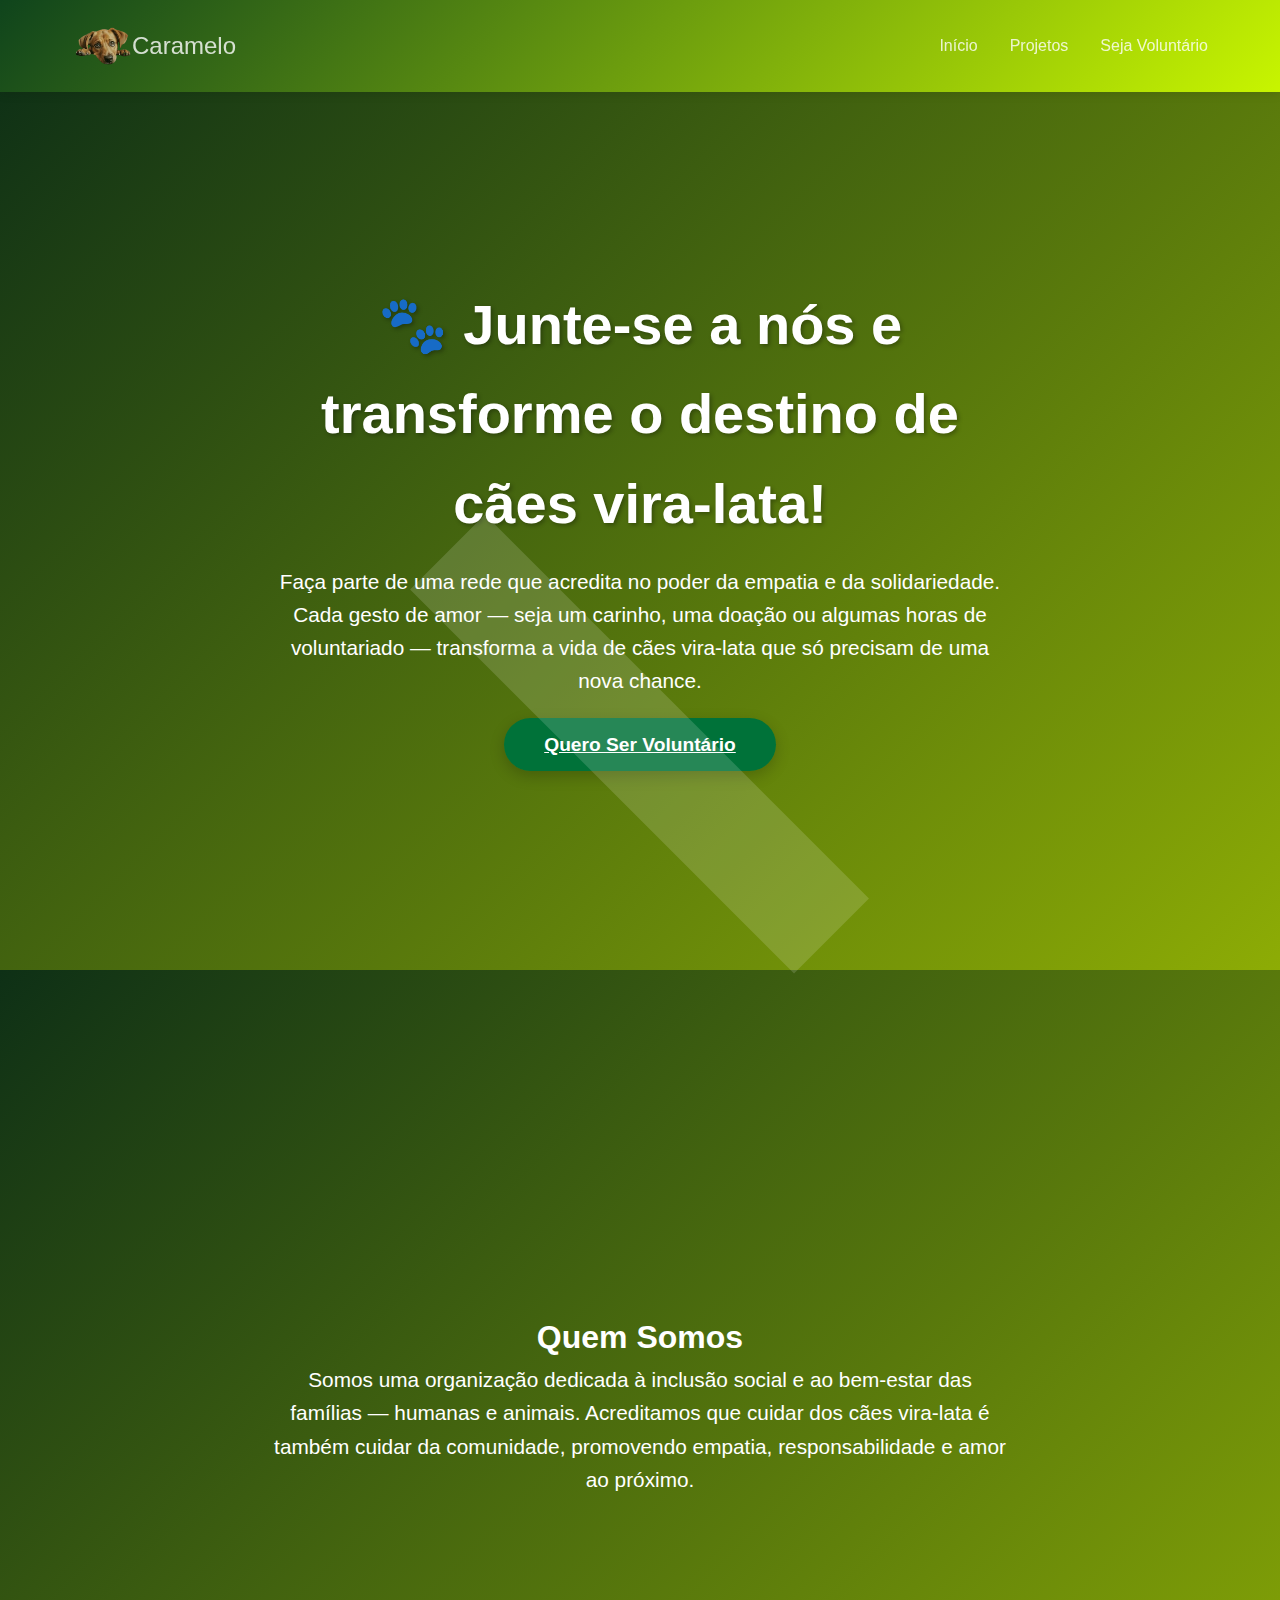
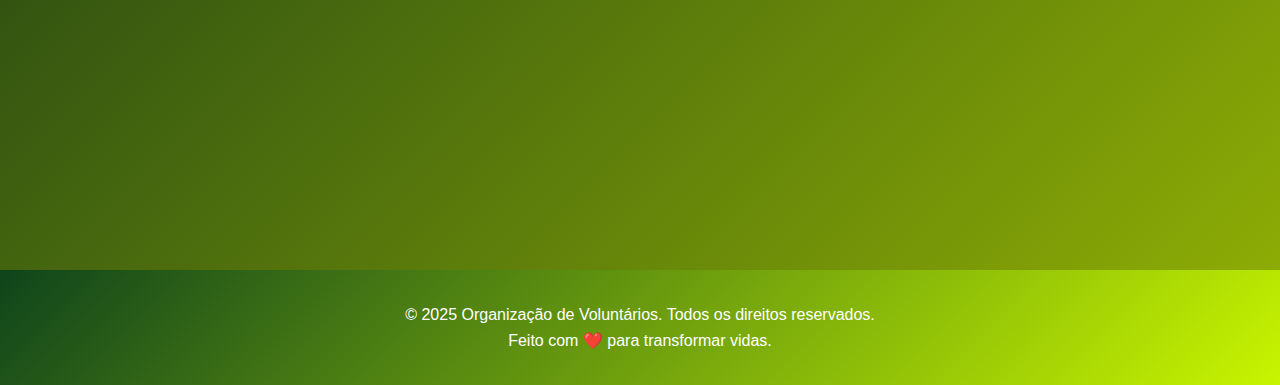
<file: index.html>
<!DOCTYPE html>
<html lang="pt-BR">
<head>
    <meta charset="UTF-8">
    <meta name="viewport" content="width=device-width, initial-scale=1.0">
    <title>ONG CARAMELO</title>
    <link rel="stylesheet" href="style.css">
</head>
<body>
    <!-- Header -->
    <header>
        <nav>
            <div class="logo">
                <a href="#">
                    <img src="imagem/logo.png" alt="Logo da Agência">
                    Caramelo
                </a>
            </div>    
            <button class="menu-toggle" onclick="toggleMenu()">☰</button>
            <ul id="navMenu">
                <li><a href="index.html" class="active">Início</a></li>
                <li><a href="projeto.html">Projetos</a></li>
                <li><a href="cadastro.html">Seja Voluntário</a></li>

            </ul>
        </nav>
    </header>

    <!-- Hero Section -->
    <section class="hero">
        <div class="hero-content">
            <h1>🐾 Junte-se a nós e transforme o destino de cães vira-lata!</h1>
            <p>Faça parte de uma rede que acredita no poder da empatia e da solidariedade. Cada gesto de amor — seja um carinho, uma doação ou algumas horas de voluntariado — transforma a vida de cães vira-lata que só precisam de uma nova chance.</p>
            <a href="cadastro.html" class="btn-primary">Quero Ser Voluntário</a>
        </div>
    </section>

    <!-- Quem Somos -->
    <section class="about">
        <div class="about-content">
            <h1>Quem Somos</h1>
            <p>Somos uma organização dedicada à inclusão social e ao bem-estar das famílias — humanas e animais. Acreditamos que cuidar dos cães vira-lata é também cuidar da comunidade, promovendo empatia, responsabilidade e amor ao próximo.</p>
        </div>
    </section>  
    <!-- Footer -->
    <footer>
        <p>&copy; 2025 Organização de Voluntários. Todos os direitos reservados.</p>
     <p>Feito com &#10084;&#65039; para transformar vidas.</p>
    </footer>

    <script src="script.js"></script>
</body>
</html>
</file>
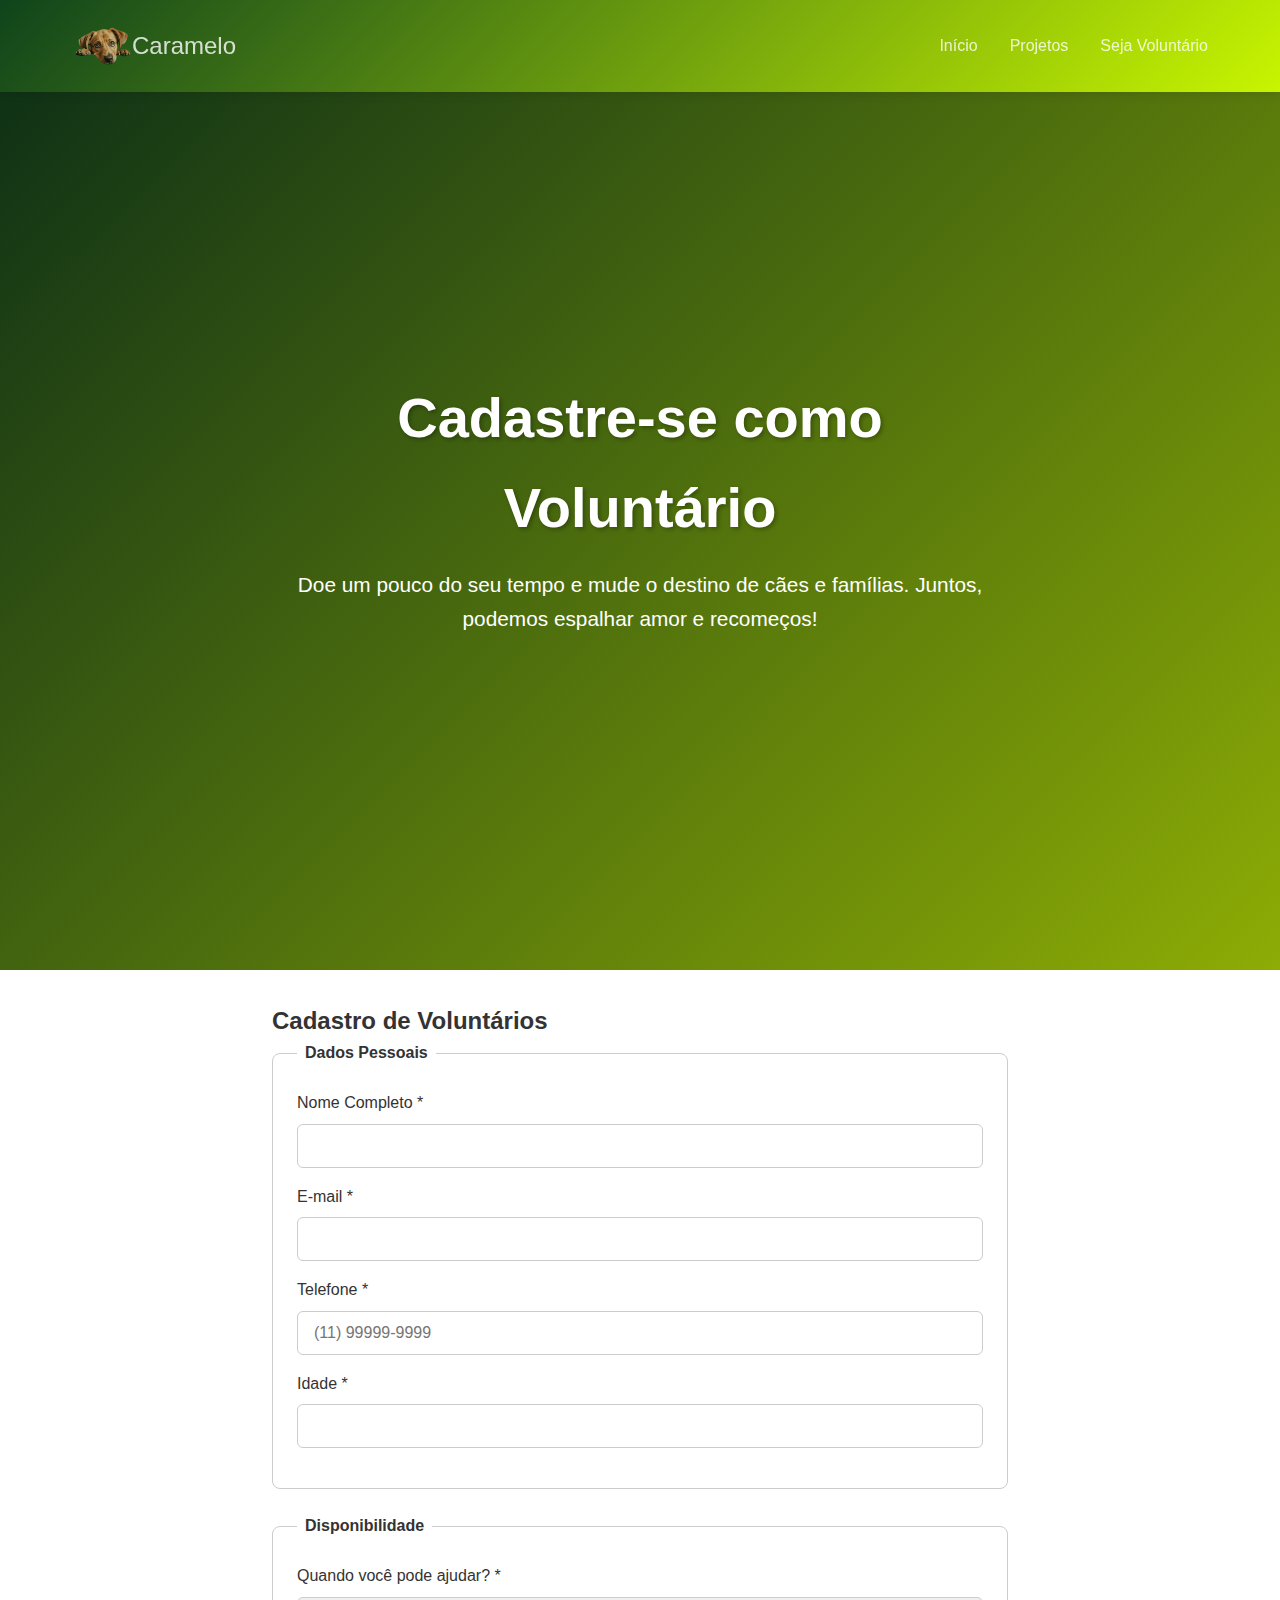
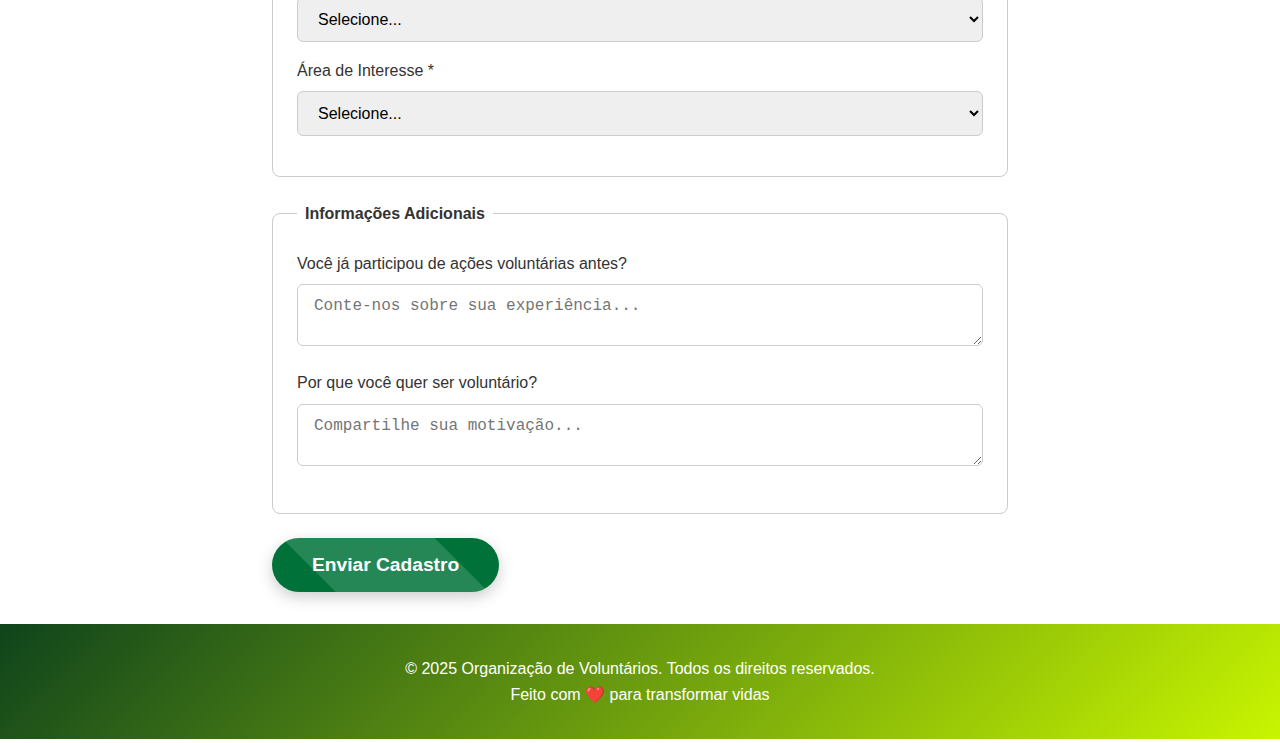
<file: cadastro.html>
<!DOCTYPE html>
<html lang="pt-BR">
<head>
    <meta charset="UTF-8">
    <meta name="viewport" content="width=device-width, initial-scale=1.0">
    <title>Cadastro de Voluntários</title>
    <link rel="stylesheet" href="style.css">
</head> 
<body>
    <!-- Header -->
     <header>
        <nav>
            <div class="logo">
                <a href="#">
                    <img src="imagem/logo.png" alt="Logo da Agência">
                    Caramelo
                </a>
            </div>    
            <button class="menu-toggle" onclick="toggleMenu()">☰</button>
            <ul id="navMenu">
                <li><a href="index.html" class="active">Início</a></li>
                <li><a href="projeto.html">Projetos</a></li>
                <li><a href="cadastro.html">Seja Voluntário</a></li>

            </ul>
        </nav>
    </header>

   
    <section class="hero hero-cadastro">
        <div class="hero-content">
            <h1>Cadastre-se como Voluntário</h1>
            <p>Doe um pouco do seu tempo e mude o destino de cães e famílias. Juntos, podemos espalhar amor e recomeços!</p>
        </div>
    </section>

    <!-- Formulário de Cadastro -->
    <main>
        <section class="signup-section">
            <h2>Cadastro de Voluntários</h2>
            <div class="success-message" id="successMessage">
                ✅ Cadastro realizado com sucesso! Entraremos em contato em breve.
            </div>
            <form id="volunteerForm" onsubmit="handleSubmit(event)">
                <fieldset>
                    <legend>Dados Pessoais</legend>
                    <div class="form-group">
                        <label for="nome">Nome Completo *</label>
                        <input type="text" id="nome" name="nome" required>
                    </div>
                    <div class="form-group">
                        <label for="email">E-mail *</label>
                        <input type="email" id="email" name="email" required>
                    </div>
                    <div class="form-group">
                        <label for="telefone">Telefone *</label>
                        <input type="tel" id="telefone" name="telefone" placeholder="(11) 99999-9999" required>
                    </div>
                    <div class="form-group">
                        <label for="idade">Idade *</label>
                        <input type="number" id="idade" name="idade" min="16" max="100" required>
                    </div>
                </fieldset>

                <fieldset>
                    <legend>Disponibilidade</legend>
                    <div class="form-group">
                        <label for="disponibilidade">Quando você pode ajudar? *</label>
                        <select id="disponibilidade" name="disponibilidade" required>
                            <option value="">Selecione...</option>
                            <option value="fins-de-semana">Fins de semana</option>
                            <option value="dias-uteis">Dias úteis</option>
                            <option value="flexivel">Horário flexível</option>
                            <option value="pontual">Ações pontuais</option>
                        </select>
                    </div>
                    <div class="form-group">
                        <label for="area-interesse">Área de Interesse *</label>
                        <select id="area-interesse" name="areainteresse" required>
                            <option value="">Selecione...</option>
                            <option value="distribuicao-alimentos">Distribuição de Alimentos</option>
                            <option value="educacao">Educação e Capacitação</option>
                            <option value="saude">Apoio à Saúde</option>
                            <option value="administrativo">Apoio Administrativo</option>
                            <option value="qualquer">Qualquer área</option>
                        </select>
                    </div>
                </fieldset>

                <fieldset>
                    <legend>Informações Adicionais</legend>
                    <div class="form-group">
                        <label for="experiencia">Você já participou de ações voluntárias antes?</label>
                        <textarea id="experiencia" name="experiencia" placeholder="Conte-nos sobre sua experiência..."></textarea>
                    </div>
                    <div class="form-group">
                        <label for="motivacao">Por que você quer ser voluntário?</label>
                        <textarea id="motivacao" name="motivacao" placeholder="Compartilhe sua motivação..."></textarea>
                    </div>
                </fieldset>

                <button type="submit" class="btn-primary">Enviar Cadastro</button>
            </form>
           
        </section>
    </main>

    <!-- Footer -->
    <footer>
        <p>&copy; 2025 Organização de Voluntários. Todos os direitos reservados.</p>
    <p>Feito com &#10084;&#65039; para transformar vidas</p>
    </footer>

    <script src="script.js"></script>
</body>
</html>
</file>
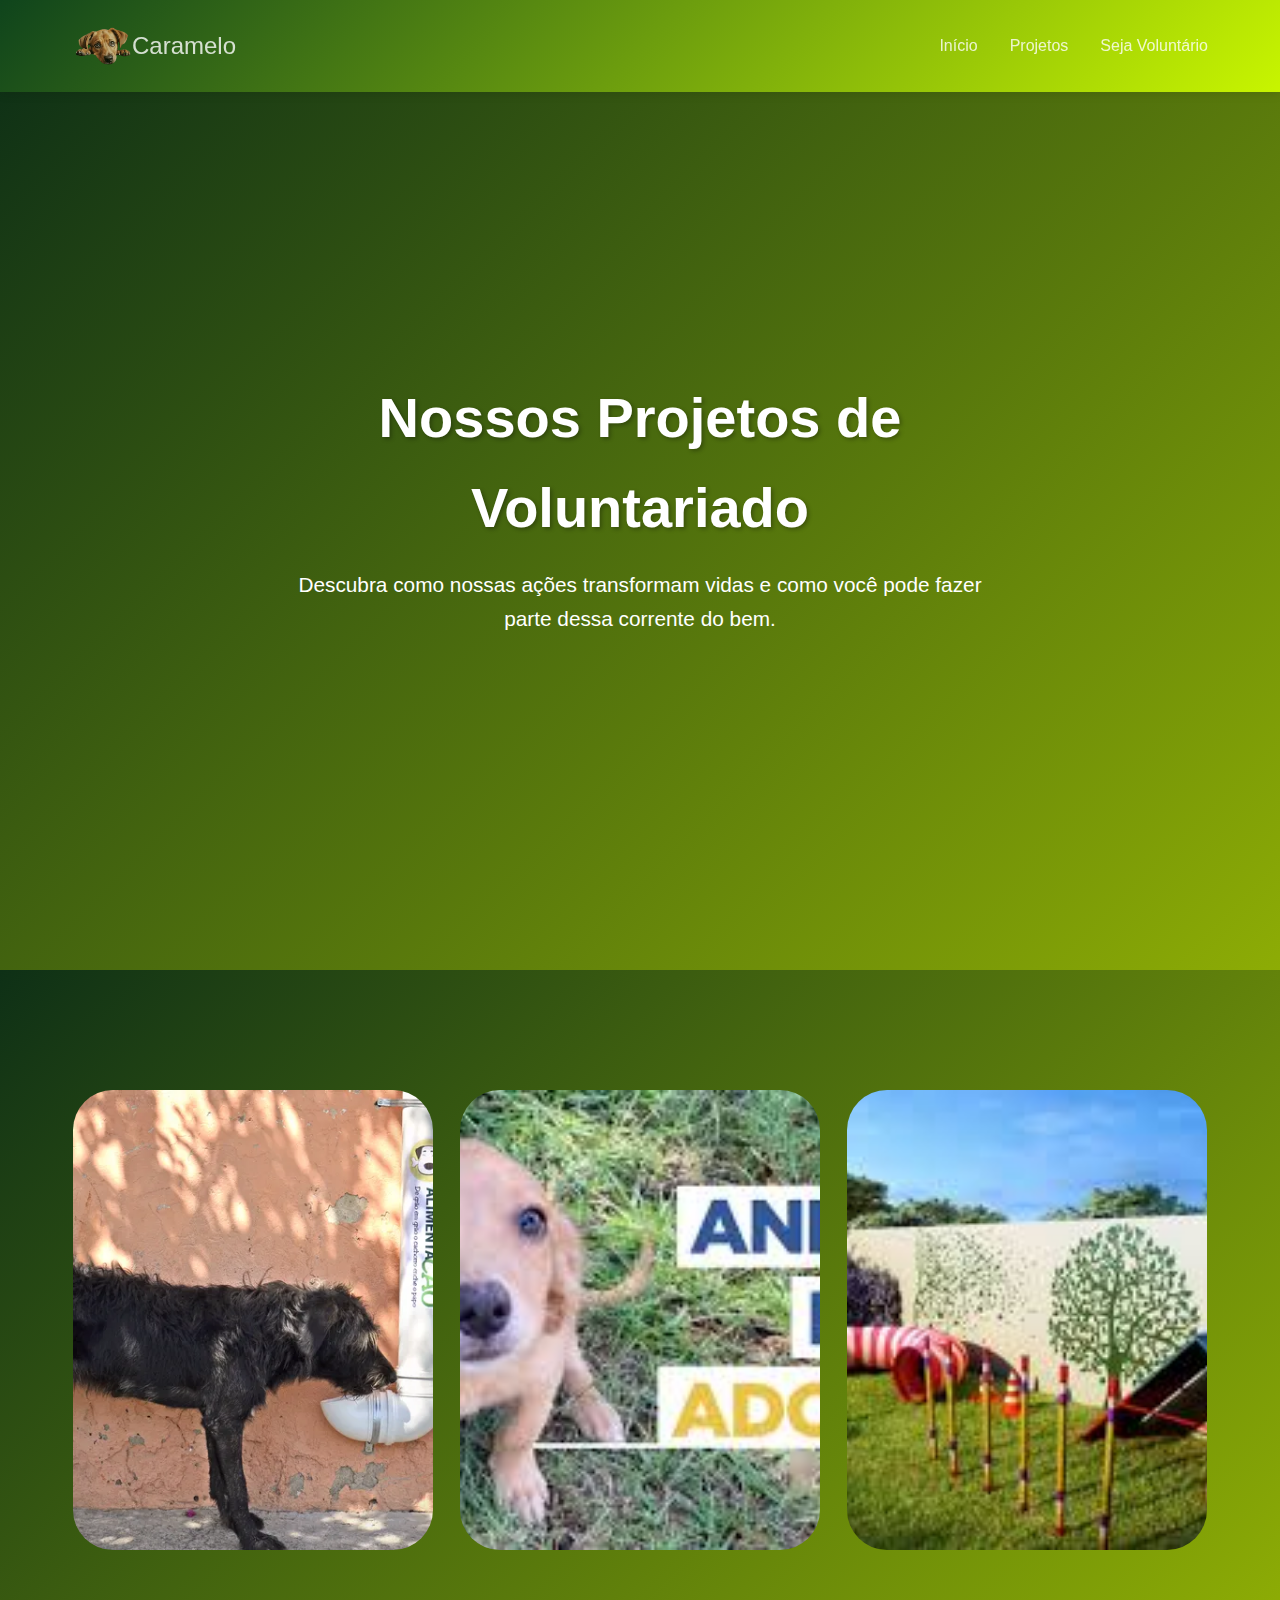
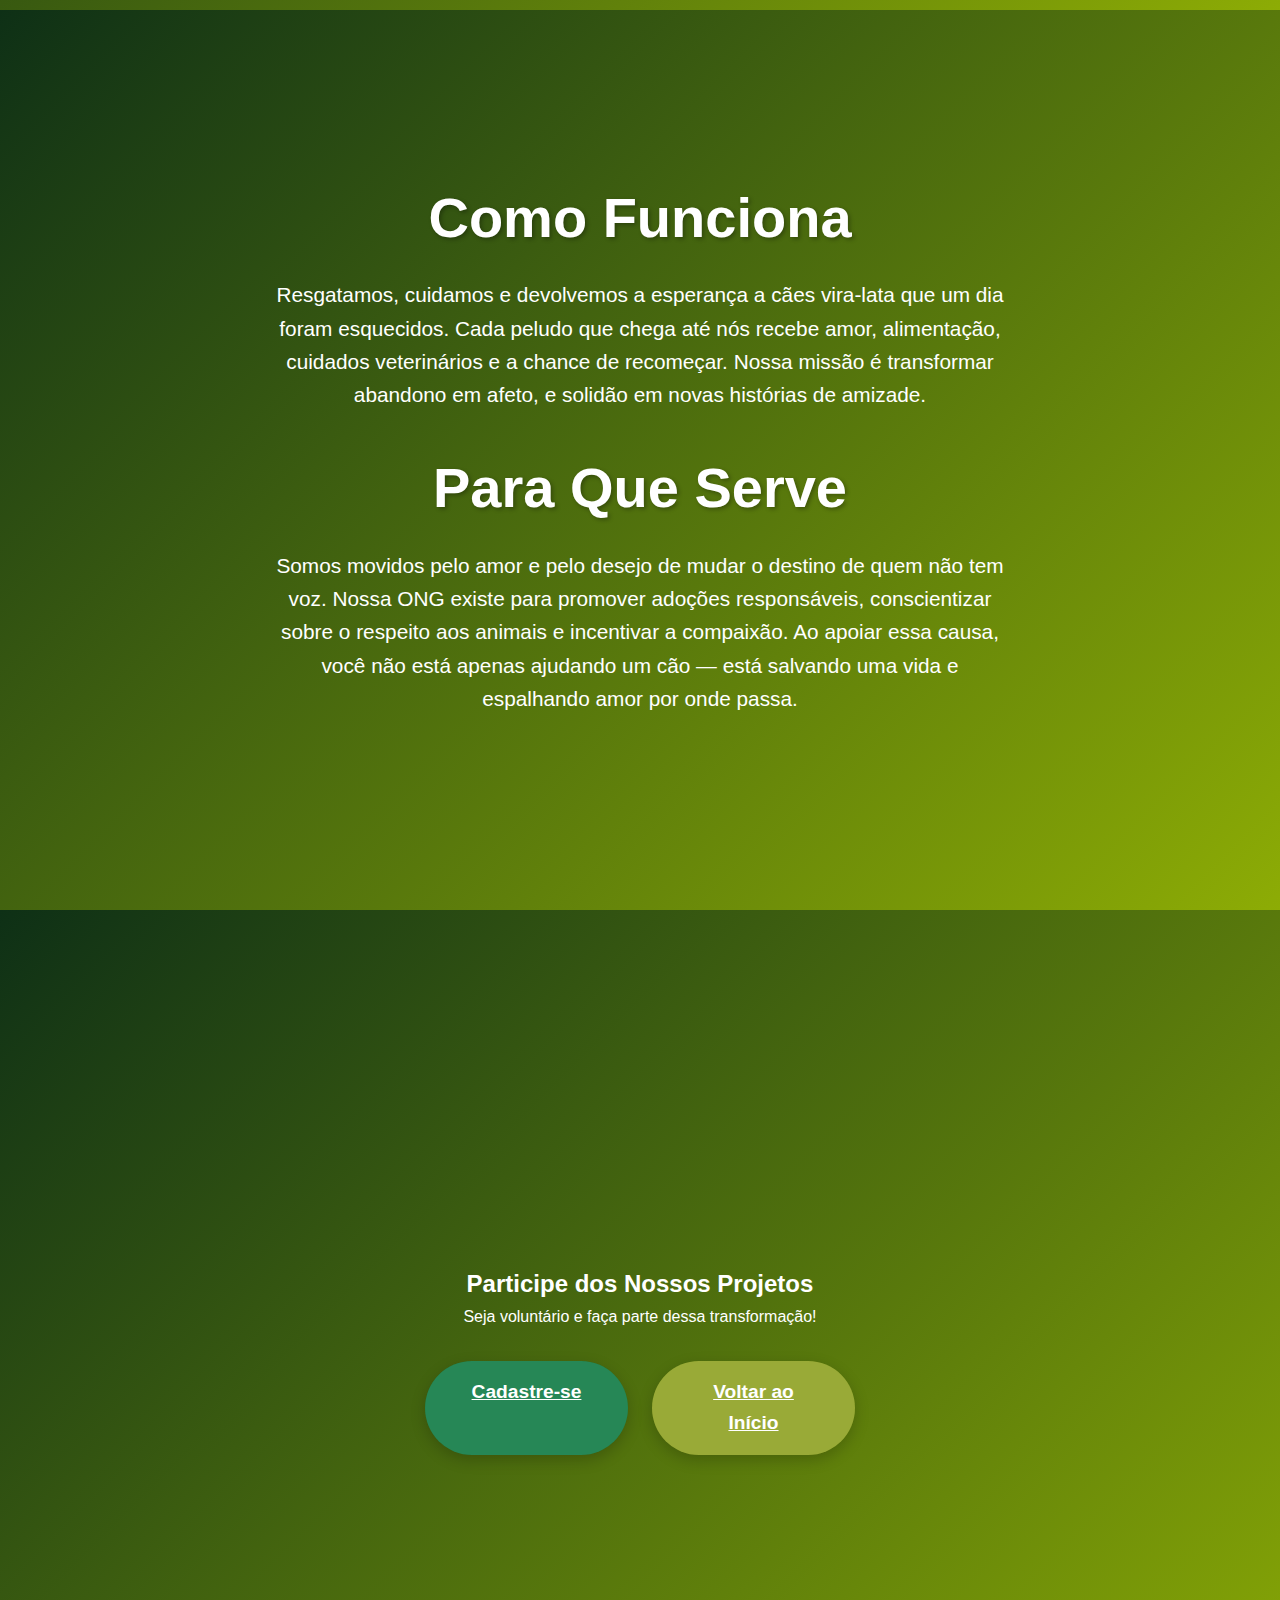
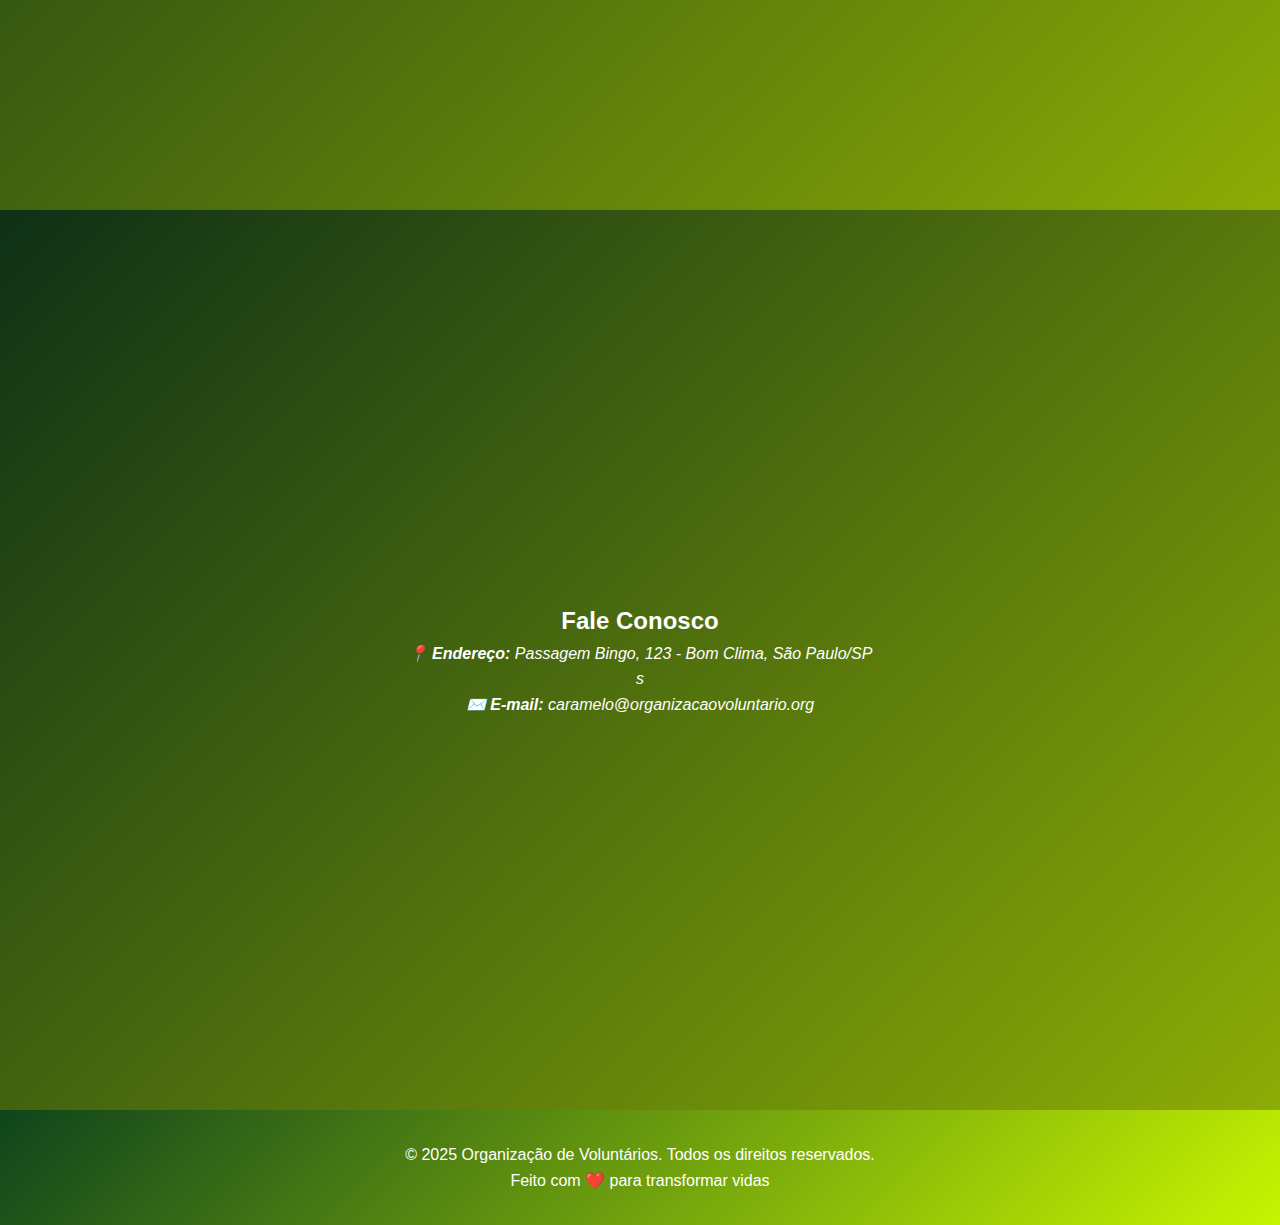
<file: projeto.html>
<!DOCTYPE html>
<html lang="pt-BR">

<head>
    <meta charset="UTF-8">
    <meta name="viewport" content="width=device-width, initial-scale=1.0">
    <title>Projetos de Voluntariado</title>
    <link rel="stylesheet" href="style.css">
</head>

<body>
    <!-- Header -->
    <header>
        <nav>
            <div class="logo">
                <a href="#">
                    <img src="imagem/logo.png" alt="Logo da Agência">
                    Caramelo
                </a>
            </div>
            <button class="menu-toggle" onclick="toggleMenu()">☰</button>
            <ul id="navMenu">
                <li><a href="index.html" class="active">Início</a></li>
                <li><a href="projeto.html">Projetos</a></li>
                <li><a href="cadastro.html">Seja Voluntário</a></li>

            </ul>
        </nav>
    </header>

    <!-- Hero Section -->
    <section class="hero">
        <div class="hero-content">
            <h1>Nossos Projetos de Voluntariado</h1>
            <p>Descubra como nossas ações transformam vidas e como você pode fazer parte dessa corrente do bem.</p>
        </div>
    </section>
    <!---->
    <section class="portfolio">
        <div class="interface">
            <div class="flex">
                <div class="img-port" style="background-image: url(imagem/comedouro.jpg);">
                    <div class="overlay">COMEDOURO ECOLÓGICO</div>
                </div>
                <div class="img-port" style="background-image: url(imagem/meAdota.jpg);">
                    <div class="overlay">Me Adota !</div>
                </div>
                <div class="img-port" style="background-image: url(imagem/Petfamily.jpg);">
                    <div class="overlay">ESPAÇO PET</div>
                </div>
            </div><!--flex-->
        </div><!--interface-->
    </section><!--portfolio-->

    <!-- Sobre o Projeto -->
    <section class="about">
        <div class="about-content">
            <h2>Como Funciona</h2>
            <p>Resgatamos, cuidamos e devolvemos a esperança a cães vira-lata que um dia foram esquecidos. Cada peludo
                que chega até nós recebe amor, alimentação,
                cuidados veterinários e a chance de recomeçar. Nossa missão é transformar abandono em afeto, e solidão
                em novas histórias de amizade.</p>

            <h2>Para Que Serve</h2>
            <p>Somos movidos pelo amor e pelo desejo de mudar o destino de quem não tem voz. Nossa ONG existe para
                promover adoções responsáveis,
                conscientizar sobre o respeito aos animais e incentivar a compaixão. Ao apoiar essa causa, você não está
                apenas ajudando um cão — está salvando uma vida e espalhando amor por onde passa.</p>
        </div>
    </section>



    <!-- Call to Action -->
    <section class="cta">
        <div class="cta-content">
            <h2>Participe dos Nossos Projetos</h2>
            <p>Seja voluntário e faça parte dessa transformação!</p>
            <div class="cta-buttons">
                <a href="cadastro.html" class="btn-primary">Cadastre-se</a>
                <a href="index.html" class="btn-secondary">Voltar ao Início</a>
            </div>
        </div>
    </section>

    <!-- Contato -->
    <section class="contact">
        <div class="contact-content">
            <h2>Fale Conosco</h2>
            <address>
                <p>📍 <strong>Endereço:</strong> Passagem Bingo, 123 - Bom Clima, São Paulo/SP</p>s
                <p>✉️ <strong>E-mail:</strong> caramelo@organizacaovoluntario.org</p>
            </address>
        </div>
    </section>

    <!-- Footer -->
    <footer>
        <p>&copy; 2025 Organização de Voluntários. Todos os direitos reservados.</p>
        <p>Feito com ❤️ para transformar vidas</p>
    </footer>

    <script src="script.js"></script>
</body>

</html>
</file>
<file: style.css>
/* ==========================
   Reset e Configurações Gerais
   ========================== */
* {
    margin: 0;
    padding: 0;
    box-sizing: border-box;
}

body {
    font-family: 'Segoe UI', Tahoma, Geneva, Verdana, sans-serif;
    line-height: 1.6;
    color: #333;
    overflow-x: hidden;
}

/* ==========================
   Header e Navegação
   ========================== */
header {
    background: linear-gradient(135deg, #0f441c 0%, #c8f500 100%);
    color: #fff;
    padding: 1rem 0;
    position: fixed;
    width: 100%;
    top: 0;
    z-index: 1000;
    box-shadow: 0 2px 10px rgba(0,0,0,0.1);
}

nav {
    max-width: 1200px;
    margin: 0 auto;
    display: flex;
    justify-content: space-between;
    align-items: center;
    padding: 0 2rem;
}

/* ===== LOGO ===== */
.logo {
    font-size: 1.5rem;
    font-weight: bold;
}

.logo a {
    display: flex;
    align-items: center;
    text-decoration: none;
    color: inherit;
}

.logo img {
    height: 60px;
    width: auto;
    object-fit: contain;
    image-rendering: -webkit-optimize-contrast;
    transition: transform 0.3s ease;
}

.logo img:hover {
    transform: scale(1.05);
}

nav ul {
    display: flex;
    list-style: none;
    gap: 2rem;
}

nav a {
    color: #fff;
    text-decoration: none;
    opacity: 0.8;
    font-weight: 500;
    transition: all 0.3s ease;
}

nav a:hover,
nav a.show {
    opacity: 1;
    font-weight: bold;
}

/* ==========================
   Seções Gerais
   ========================== */
.interface {
    max-width: 1200px;
    margin: 0 auto;
    padding: 20px;
    margin-top: 0px;
}

/* ==========================
   Portfolio
   ========================== */
section.portfolio {
     background: linear-gradient(135deg, #0e3016 0%, #8dac05 100%);
     margin-top: 0px;
     padding: 40px;
}

section.portfolio .flex {
    display: flex;
    justify-content: space-around;
    flex-wrap: wrap;
    margin-top: 60px;
}

.img-port {
    width: 360px;
    height: 460px;
    background-color: #00ff15;
    background-size: cover;
    background-position: center;
    transition: background-position 5s ease;
    cursor: pointer;
    border-radius: 40px;
    position: relative;
}

.img-port:hover {
    background-position: 100% 100%;
}

.overlay {
    position: absolute;
    top: 0;
    left: 0;
    width: 100%;
    height: 100%;
    background-color: #0866004d;
    border-radius: 40px;
    display: flex;
    align-items: center;
    justify-content: center;
    font-size: 32px;
    font-weight: 600;
    color: #fff;
    opacity: 0;
    transition: opacity 0.5s ease;
}

.img-port:hover .overlay {
    opacity: 1;
}

/* ==========================
   Hero Section
   ========================== */
.hero {
    background: linear-gradient(135deg, #0e3016 0%, #8dac05 100%),
                url('data:image/svg+xml,<svg xmlns="http://www.w3.org/2000/svg" viewBox="0 0 1200 600"><rect fill="%23f0f0f0" width="1200" height="600"/></svg>');
    background-size: cover;
    background-position: center;
    height: 100vh;
    display: flex;
    align-items: center;
    justify-content: center;
    text-align: center;
    color: #fff;
    margin-top: 70px;
}

.hero-page {
    background: linear-gradient(135deg, #0f441c 0%, #c8f500 100%);
    padding: 8rem 2rem 4rem;
    text-align: center;
    color: #fff;
    margin-top: 70px;
}

.hero-content,
.signup-section {
    max-width: 800px;
    margin: 0 auto;
    padding: 2rem;
    animation: fadeInUp 1s ease-out;
}

.hero h1,
.hero-page h1 {
    font-size: 3.5rem;
    margin-bottom: 1rem;
    text-shadow: 2px 2px 4px rgba(0,0,0,0.3);
}

.hero p,
.hero-page p {
    font-size: 1.3rem;
    margin-bottom: 2rem;
}

/* ==========================
   About / CTA / Contact
   ========================== */
.about,
.cta,
.contact {
    background: linear-gradient(135deg, #0e3016 0%, #8dac05 100%);
    background-size: cover;
    background-position: center;
    height: 100vh;
    display: flex;
    align-items: center;
    justify-content: center;
    text-align: center;
    color: #fff;
}

.about-page,
.cta-page {
    background: linear-gradient(135deg, #0f441c 0%, #c8f500 100%);
    padding: 8rem 2rem 4rem;
    text-align: center;
    color: #fff;
    margin-top: 70px;
}

.about-content,
.cta-content,
.contact-content {
    max-width: 800px;
    margin: 0 auto;
    padding: 2rem;
    animation: fadeInUp 1s ease-out;
}

.about h2,
.about-page h2 {
    font-size: 3.5rem;
    margin-bottom: 1rem;
    text-shadow: 2px 2px 4px rgba(0,0,0,0.3);
}

.about p,
.about-page p {
    font-size: 1.3rem;
    margin-bottom: 2rem;
}

.cta-buttons {
    display: flex;
    flex-wrap: wrap;
    gap: 1.5rem;
    justify-content: center;
    margin-top: 2rem;
}

/* ==========================
   Botões
   ========================== */
.btn-primary,
.btn-secondary {
    flex: 1 1 200px;
    max-width: 250px;
    padding: 1rem 2.5rem;
    font-size: 1.2rem;
    font-weight: bold;
    border-radius: 50px;
    border: none;
    cursor: pointer;
    transition: all 0.3s ease;
    box-shadow: 0 5px 15px rgba(0,0,0,0.2);
    position: relative;
    overflow: hidden;
    text-align: center;
    color: #fff;
}

.btn-primary { background: #007239; }
.btn-secondary { background: #889c15; }

.btn-primary:hover,
.btn-secondary:hover {
    transform: translateY(-3px) scale(1.05);
    box-shadow: 0 10px 25px rgba(0,0,0,0.3);
}

.btn-primary::after,
.btn-secondary::after {
    content: '';
    position: absolute;
    top: -50%;
    left: -50%;
    width: 200%;
    height: 200%;
    background: rgba(255,255,255,0.15);
    transform: rotate(45deg);
    transition: all 0.5s ease;
}

.btn-primary:hover::after,
.btn-secondary:hover::after {
    top: -20%;
    left: -20%;
}

/* ==========================
   Formulários
   ========================== */
form fieldset {
    border: 1px solid #ccc;
    border-radius: 8px;
    padding: 1.5rem;
    margin-bottom: 1.5rem;
}

form legend {
    font-weight: bold;
    padding: 0 0.5rem;
}

.form-group {
    margin-bottom: 1rem;
}

.form-group label {
    display: block;
    margin-bottom: 0.5rem;
    font-weight: 500;
}

.form-group input,
.form-group select,
.form-group textarea {
    width: 100%;
    padding: 0.75rem 1rem;
    border-radius: 6px;
    border: 1px solid #ccc;
    font-size: 1rem;
}

.success-message {
    display: none;
    padding: 10px 15px;
    margin-top: 10px;
    background-color: #4CAF50;
    color: white;
    border-radius: 5px;
    text-align: center;
    font-weight: bold;
}

.success-message.show {
    display: block;
    animation: fadeIn 0.5s;
}

@keyframes fadeIn {
    from {opacity: 0;}
    to {opacity: 1;}
}


/* ==========================
   Footer
   ========================== */
footer {
    text-align: center;
    padding: 2rem;
    background: linear-gradient(135deg, #0f441c 0%, #c8f500 100%);
    color: #fff;
}

/* ==========================
   Animações
   ========================== */
@keyframes fadeInUp {
    from {
        opacity: 0;
        transform: translateY(30px);
    }
    to {
        opacity: 1;
        transform: translateY(0);
    }
}
/* ==========================
   Menu Responsivo
   ========================== */
.menu-toggle {
    display: none;
    font-size: 2rem;
    background: none;
    border: none;
    color: white;
    cursor: pointer;
}

/* Menu escondido por padrão em telas pequenas */
@media screen and (max-width: 768px) {
    nav ul {
        position: absolute;
        top: 70px;
        right: 0;
        background: linear-gradient(135deg, #0f441c 0%, #c8f500 100%);
        flex-direction: column;
        width: 200px;
        padding: 1rem;
        display: none;
        border-radius: 0 0 8px 8px;
    }

    nav ul.show {
        display: flex;
    }

    .menu-toggle {
        display: block;
    }

    nav ul li {
        margin-bottom: 1rem;
    }

    nav ul li:last-child {
        margin-bottom: 0;
    }
}
@media screen and (max-width: 768px) {
    .hero h1,
    .about h2,
    .hero-page h1,
    .about-page h2 {
        font-size: 2rem;
    }

    .hero p,
    .about p,
    .hero-page p,
    .about-page p {
        font-size: 1rem;
    }

    .flex {
        flex-direction: column;
        align-items: center;
        gap: 2rem;
    }

    .img-port {
        width: 90%;
        height: 300px;
    }

    .cta-buttons {
        flex-direction: column;
    }

    .btn-primary,
    .btn-secondary {
        width: 80%;
        max-width: 300px;
    }
}
</file>
